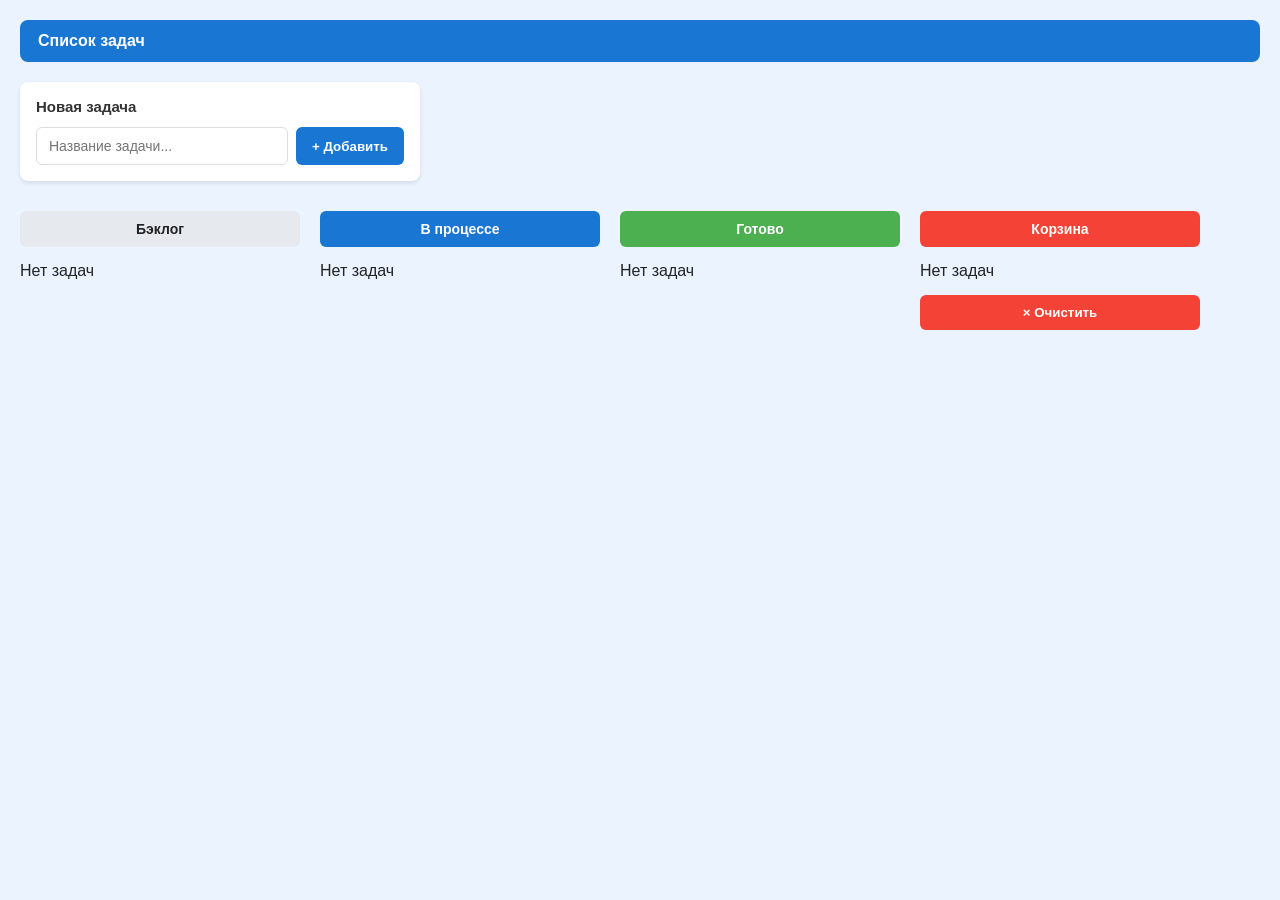
<file: index.html>
<!DOCTYPE html>
<html lang="ru">
<head>
    <meta charset="UTF-8">
    <meta name="viewport" content="width=device-width, initial-scale=1.0">
    <title>Чима чуквуемека</title>
    <link rel="stylesheet" href="style.css">
</head>
<body>
    
    <section class="board-app">
        
        <div class="header-container"></div>
        
       
        <div class="form-container"></div>
        
        
        <div class="task-board"></div>
    </section>

    <script type="module" src="src/main.js"></script>
</body>
</html>
</file>
<file: style.css>
* {
    box-sizing: border-box;
    margin: 0;
    padding: 0;
}

body {
    font-family: Arial, sans-serif;
    background: #eaf3ff;
    color: #222;
    padding: 20px;
    min-height: 100vh;
    
    touch-action: manipulation;
    -webkit-text-size-adjust: 100%;
}

.app {
    display: flex;
    flex-direction: column;
    gap: 20px;
   
    width: 1200px;
    margin: 0 auto;
}


.header-container {
    display: flex;
    justify-content: flex-start;
    margin-bottom: 20px; 
}

.form-container {
    align-self: flex-start;
    margin-bottom: 30px; 
}

.task-board {
    width: 100%;
    margin-top: 10px; 
}

header {
    background: #1976d2;
    color: white;
    padding: 12px 18px;
    font-weight: 600;
    font-size: 16px;
    border-radius: 8px;
    text-align: left;
    width: 100%;
}

header h1 {
    font-size: 16px;
    margin: 0;
}

.new-task-container {
    background: white;
    padding: 16px;
    border-radius: 8px;
    box-shadow: 0 2px 4px rgba(0,0,0,0.1);
    width: 400px;
}

.new-task-container h3 {
    margin-bottom: 12px;
    font-size: 15px;
    color: #333;
}

.input-group {
    display: flex;
    gap: 8px;
    align-items: stretch;
}

.input-group input {
    flex: 1;
    padding: 10px 12px;
    border: 1px solid #ddd;
    border-radius: 6px;
    font-size: 14px;
    width: 100%;
}

.input-group button {
    padding: 10px 16px;
    background: #1976d2;
    color: white;
    border: none;
    border-radius: 6px;
    cursor: pointer;
    font-weight: 600;
    white-space: nowrap;
    flex-shrink: 0;
}

.columns-container {
    width: 100%;
    overflow-x: auto;
}

.columns {
    display: flex;
    gap: 20px;
    flex-wrap: nowrap;
}

.column {
    width: 280px;
    flex-shrink: 0;
}

.column-header {
    padding: 10px 15px;
    border-radius: 6px;
    font-size: 14px;
    font-weight: 600;
    margin-bottom: 15px;
    text-align: center;
    width: 100%;
}

.backlog .column-header {
    background: #e6e9ee;
    color: #222;
}

.task-list {
    display: flex;
    flex-direction: column;
    gap: 10px;
}

.task {
    background: white;
    padding: 15px;
    border-radius: 6px;
    font-size: 14px;
    box-shadow: 0 1px 3px rgba(0,0,0,0.1);
    word-break: break-word;
    width: 100%;
}

.task--backlog { border-left: 4px solid #e6e9ee; }
.task--processing { border-left: 4px solid #1976d2; }
.task--done { border-left: 4px solid #4caf50; }
.task--basket { border-left: 4px solid #f44336; }


.clear-basket-btn {
    margin-top: 15px;
    padding: 10px 16px;
    background: #f44336;
    color: white;
    border: none;
    border-radius: 6px;
    cursor: pointer;
    font-weight: 600;
    width: 100%;
}

.clear-basket-btn:hover {
    background: #d32f2f;
}

.processing .column-header {
    background: #1976d2;
    color: white;
}

.done .column-header {
    background: #4caf50;
    color: white;
}

.basket .column-header {
    background: #f44336;
    color: white;
}

.task[draggable="true"] {
    cursor: grab;
    user-select: none;
    transition: all 0.2s ease;
}

.task.dragging {
    opacity: 0.6;
    cursor: grabbing;
    transform: rotate(5deg);
    box-shadow: 0 4px 8px rgba(0, 0, 0, 0.2);
}

.task-list.drag-over {
    background-color: #f0f8ff;
    border: 2px dashed #1976d2;
    border-radius: 6px;
    min-height: 100px;
    transition: all 0.2s ease;
}

.backlog .task-list.drag-over {
    background-color: #f8f9fa;
    border-color: #6c757d;
}

.processing .task-list.drag-over {
    background-color: #e3f2fd;
    border-color: #1976d2;
}

.done .task-list.drag-over {
    background-color: #e8f5e8;
    border-color: #4caf50;
}

.basket .task-list.drag-over {
    background-color: #ffebee;
    border-color: #f44336;
}

.task-list:empty.drag-over::after {
    content: "Drop here";
    display: block;
    text-align: center;
    color: #666;
    padding: 20px;
    font-style: italic;
}

.task:hover {
    box-shadow: 0 2px 6px rgba(0, 0, 0, 0.15);
    transform: translateY(-1px);
}

.task[draggable="true"] {
    -webkit-user-drag: element;
}

.task, .task-list, .column {
    transition: all 0.3s ease;
}
</file>
